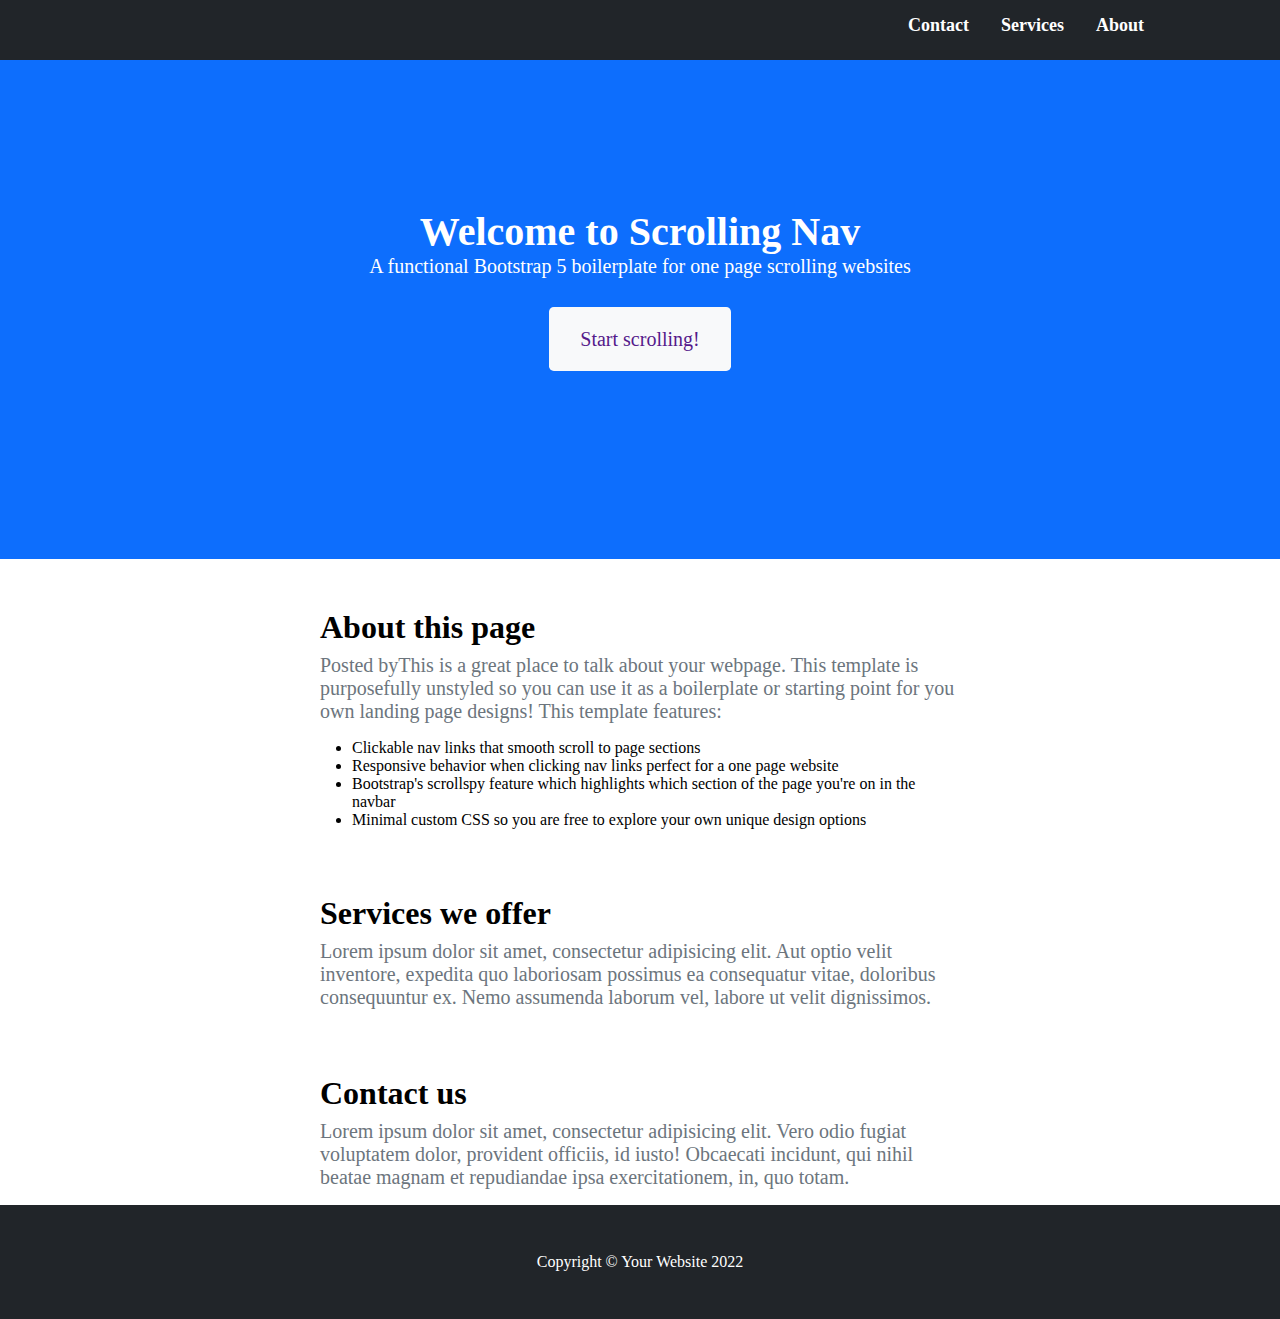
<file: index.html>
<!DOCTYPE html>
<html lang="en">
<head>
    <meta charset="UTF-8">
    <meta http-equiv="X-UA-Compatible" content="IE=edge">
    <meta name="viewport" content="width=device-width, initial-scale=1.0">
    <title>Clean Blog - Theme Preview - Start Bootstrap</title>
    <link rel="stylesheet" href="css/style.css">
    <link rel="icon" href="https://startbootstrap.com/favicon.png">
</head>
<body>
   
    <div class="navbar">
        <div class="collapas">
            <ul>
                <li class="item"><a href="">About</a></li>
                <li class="item"><a href="">Services</a></li>
                <li class="item"><a href="">Contact</a></li>
                
            </ul>
            
        </div>
    </div>
    <header class="first">
        <h3>Welcome to Scrolling Nav</h3>
        <p>A functional Bootstrap 5 boilerplate for one page scrolling websites</p>
        <br>
        <a href="">Start scrolling!</a>
    </header>
    <div class="second">
        <h2 class="test">About this page</h2>
        <p>Posted byThis is a great place to talk about your webpage. This template is purposefully unstyled so you can use it as a boilerplate or starting point for you own landing page designs! This template features:</p>
        <ul>
            <li>Clickable nav links that smooth scroll to page sections</li>
            <li>Responsive behavior when clicking nav links perfect for a one page website</li>
            <li>Bootstrap's scrollspy feature which highlights which section of the page you're on in the navbar</li>
            <li>Minimal custom CSS so you are free to explore your own unique design options</li>
        </ul>    
    </div>
    <div class="second">
            <h2 class="test">Services we offer</h2>
            <p class="test">Lorem ipsum dolor sit amet, consectetur adipisicing elit. Aut optio velit inventore, expedita quo laboriosam possimus ea consequatur vitae, doloribus consequuntur ex. Nemo assumenda laborum vel, labore ut velit dignissimos.</p>
    </div>
    <div class="second">
            <h2 class="test">Contact us</h2>
            <p>Lorem ipsum dolor sit amet, consectetur adipisicing elit. Vero odio fugiat voluptatem dolor, provident officiis, id iusto! Obcaecati incidunt, qui nihil beatae magnam et repudiandae ipsa exercitationem, in, quo totam.</p>
    </div>        
    <div class="finish">
        <p>Copyright © Your Website 2022</p>
    </div>
</body>
</html>
</file>
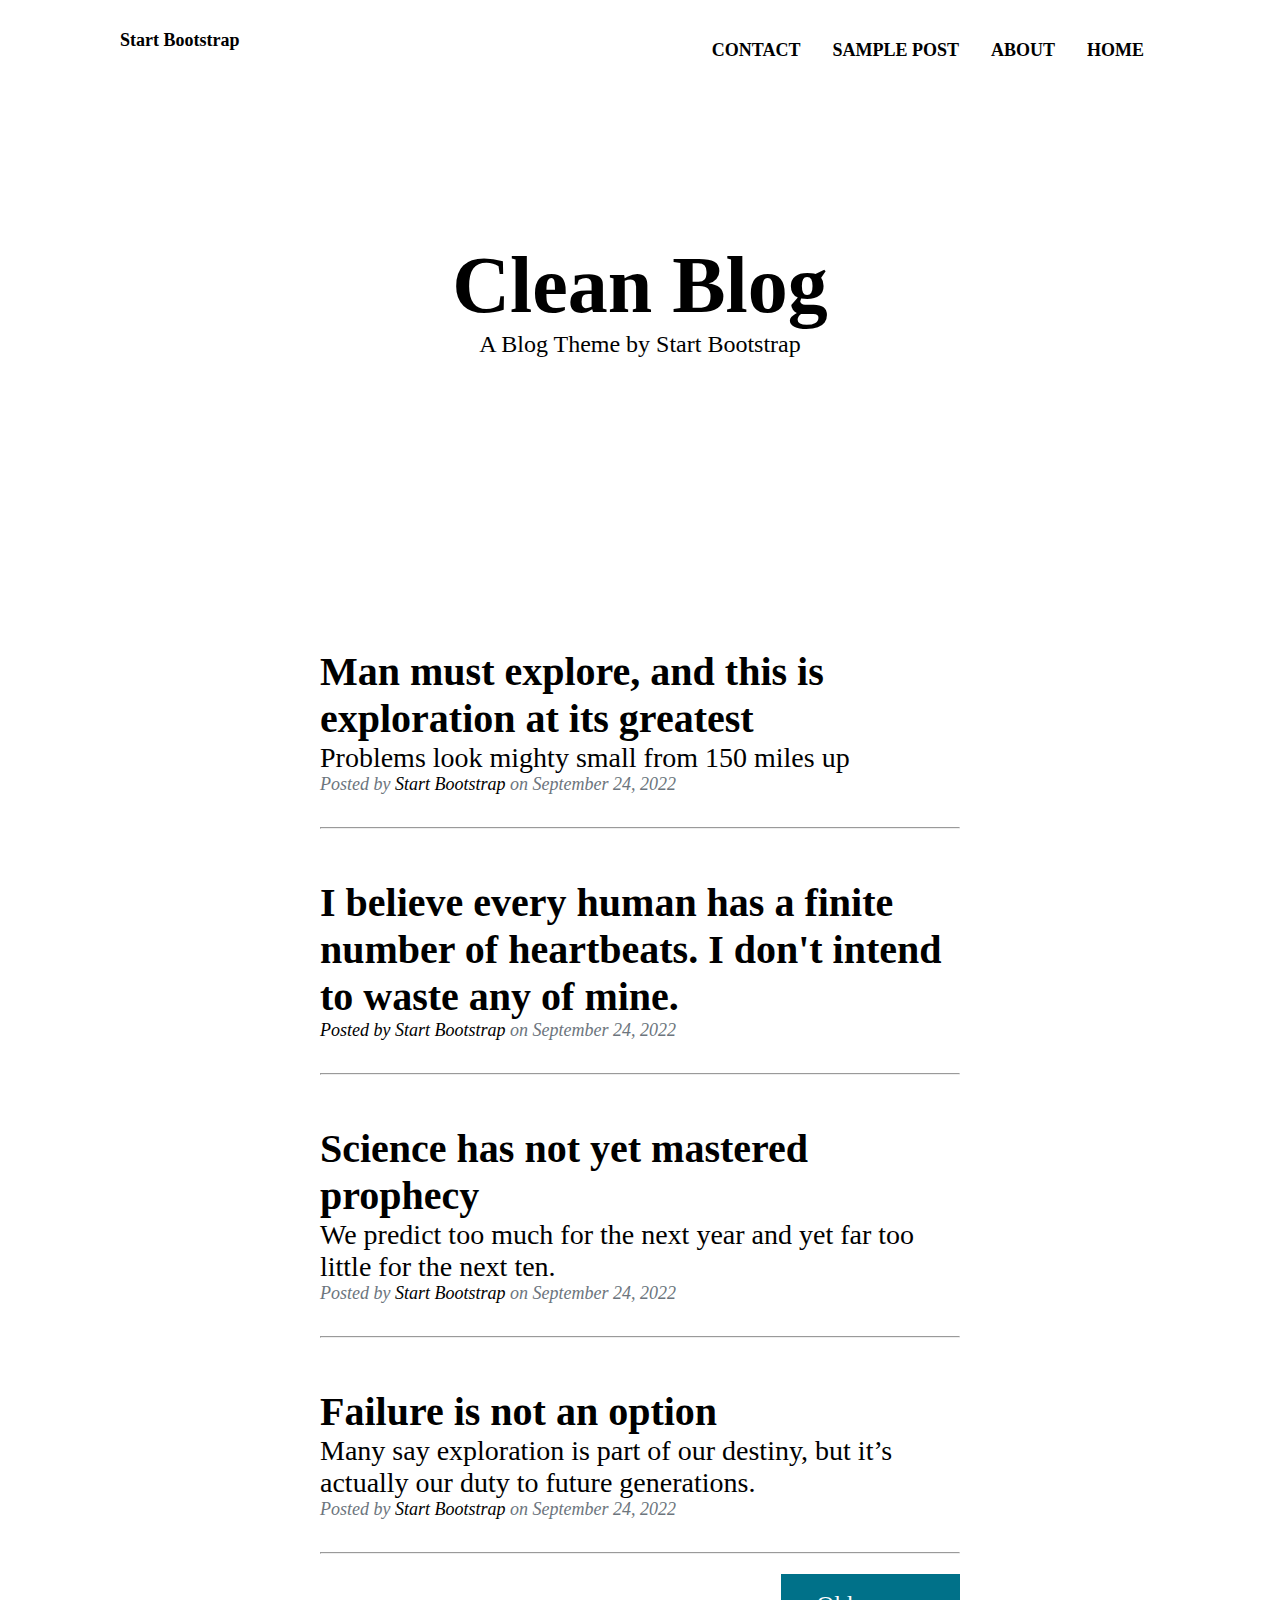
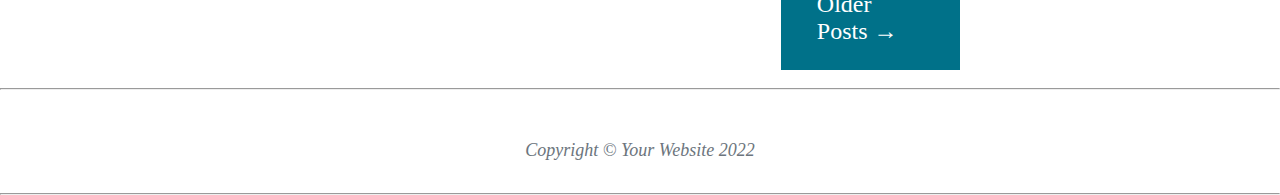
<file: LabTask1/index.html>
<!DOCTYPE html>
<html lang="en">
<head>
    <meta charset="UTF-8">
    <meta http-equiv="X-UA-Compatible" content="IE=edge">
    <meta name="viewport" content="width=device-width, initial-scale=1.0">
    <title>Clean Blog - Theme Preview - Start Bootstrap</title>
    <link rel="stylesheet" href="css/style.css">
    <link rel="icon" href="https://startbootstrap.com/favicon.png">
</head>
<body>
   
    <div class="navbar">
        <a href="">Start Bootstrap</a>
        <div class="collapas">
            <ul>
                <li class="item">HOME</li>
                <li class="item">ABOUT</li>
                <li class="item">SAMPLE POST</li>
                <li class="item">CONTACT</li>
                
            </ul>
            
        </div>
    </div>
    <header class="first">
        <h3>Clean Blog</h3>
        <span>A Blog Theme by Start Bootstrap</span>
    </header>
    <div class="second">
    <a href="">
        <h2 class="test">Man must explore, and this is exploration at its greatest</h2>
        <h3 class="test">Problems look mighty small from 150 miles up</h3>
    </a>
    <p>Posted by<a href=""> Start Bootstrap </a>on September 24, 2022</p>
    <hr>
    </div>
    
    <div class="second">
        <a href="">
            <h2 class="test">I believe every human has a finite number of heartbeats. I don't intend to waste any of mine.</h2>
            <p class="test">Posted by<a href=""> Start Bootstrap </a>on September 24, 2022</p>
        </a>
        <hr>
    </div>
    
    <div class="second">
        <a href="">
            <h2 class="test">Science has not yet mastered prophecy</h2>
            <h3 class="test" >We predict too much for the next year and yet far too little for the next ten.</h3>
        </a>
        <p>Posted by<a href=""> Start Bootstrap </a>on September 24, 2022</p>
        <hr>
    </div>
        
    <div class="second">
        <a href="">
            <h2 class="test">Failure is not an option</h2>
             <h3 class="test">Many say exploration is part of our destiny, but it’s actually our duty to future generations.</h3>
        </a>
        <p>Posted by<a href=""> Start Bootstrap </a>on September 24, 2022</p>
        <hr>
    </div>
    <div class="Older">
        <a class="posts" href="">Older Posts →</a>
    </div>
    <br>
    <hr>
    <div class="finish">
        <p>Copyright © Your Website 2022</p>
    </div>
    <hr>
   
            

    
</body>
</html>
</file>
<file: css/style.css>
*{
    margin: 0;
    padding: 0;
    box-sizing: border-box;
    text-decoration: none;
}
.navbar {
    
    float: left;
    text-decoration: none;
    background-color: rgb(33, 37, 41);
    width: 100%;
    height: 60px;
}
.item a{
    color: #fff;
}
.first{
    background-color: rgb(13, 110, 253);
    width: 100%;
    padding: 13rem;
    background-size: 100%;
    background-position: center;
    
}

.item{
    font-weight: bold;
    color: #fff;
    font-size: 18px;
    padding: 24px 16px;
    list-style-type: none;
    cursor: pointer;
    padding-top: 15px;
    background-color: rgb(33, 37, 41);
    float: right;
    
    
}
.collapas{
    
    margin-right: 120px;
}
.first{
    text-align: center;
}
.first h3{
    
    float: none;
    font-size: 40px;
    color: #fff;
    font-weight: bolder;
    
}
.first p{
    font-size: 20px;
    color: #fff;
    margin-bottom: 2rem;
   
   
}
.first a{
    font-size: 1.25rem;
    background-color: #F8F9FA;
    padding: 20px 30px;
    border-radius: 0.3rem;
    border: 1px solid transparent;
    font-weight: 300
    
}
.second{
    width: 50%;
    margin-left: 25%;
    padding-top: 50px;

    
}
.second h2{
    font-size: 32px;
    font-weight: 600;
    margin: 0 0 8px;
}
.second p{
    font-size: 20px;
    margin: 0 0 16px;
    color: #6c757d;
    
}
.second ul{
    font-size: 16px;
    margin: 0 0 16px;
    padding: 0 0 0 32px;
}

.finish{
    padding-top: 50px;
    color: #fff;
    text-align: center;
    background-color: rgb(33, 37, 41);
    padding-top: 3rem;
    padding-bottom: 3rem;
    font-size: 16px;
}
</file>
<file: LabTask1/css/style.css>
*{
    margin: 0;
    padding: 0;
    box-sizing: border-box;
    text-decoration: none;
    color: rgb(0, 0, 0);
    
}
.navbar a{
    font-size: 18px;
    color: rgb(0, 0, 0);
    float: left;
    text-decoration: none;
    font-weight: bold;
    margin-left:  120px;
    padding-top: 30px;
}
.first{
    background-image: url(https://startbootstrap.github.io/startbootstrap-clean-blog/assets/img/home-bg.jpg);
    width: 100%;
    padding: 15rem;
    background-size: 100%;
    background-position: center;
    
}
.item{
    font-weight: bold;
    float: right;
    color: rgb(0, 0, 0);
    font-size: 18px;
    padding: 24px 16px;
    list-style-type: none;
    cursor: pointer;
    padding-top: 40px;
    
}
.collapas{
    
    margin-right: 120px;
}
.first{
    text-align: center;
}
.first h3{
    
    float: none;
    font-size: 80px;
    color: rgb(0, 0, 0);
    font-weight: bolder;
    
}
.first span{
    font-size: 24px;
    color: rgb(0, 0, 0);
   
}
.second{
    width: 50%;
    margin-left: 25%;
    padding-top: 50px;

    
}
.second h2{
    font-size: 2.5rem;
    font-weight: 800;
}.second h3{
    font-size: 28px;
    font-weight: lighter;
}
 p{
    font-size: 1.125rem;
    font-style: italic;
    margin-top: 0;
    color: #6c757d;
    padding-bottom: 2rem;
}

.finish{
    padding-top: 50px;
    text-align: center;
}
.second a:hover{
    color: #007189;
}
.second a:hover .test{
    color: #007189;
}
.Older{
    background-color: #007189;
    font-size: 24px;
    color: #fff;
    padding: 25px 36px;
    width: 14%;
    margin-left: 61%;
    padding-top: 17px;
    margin-top: 20px;
    
}
.posts{
    color: #fff;
}
</file>
